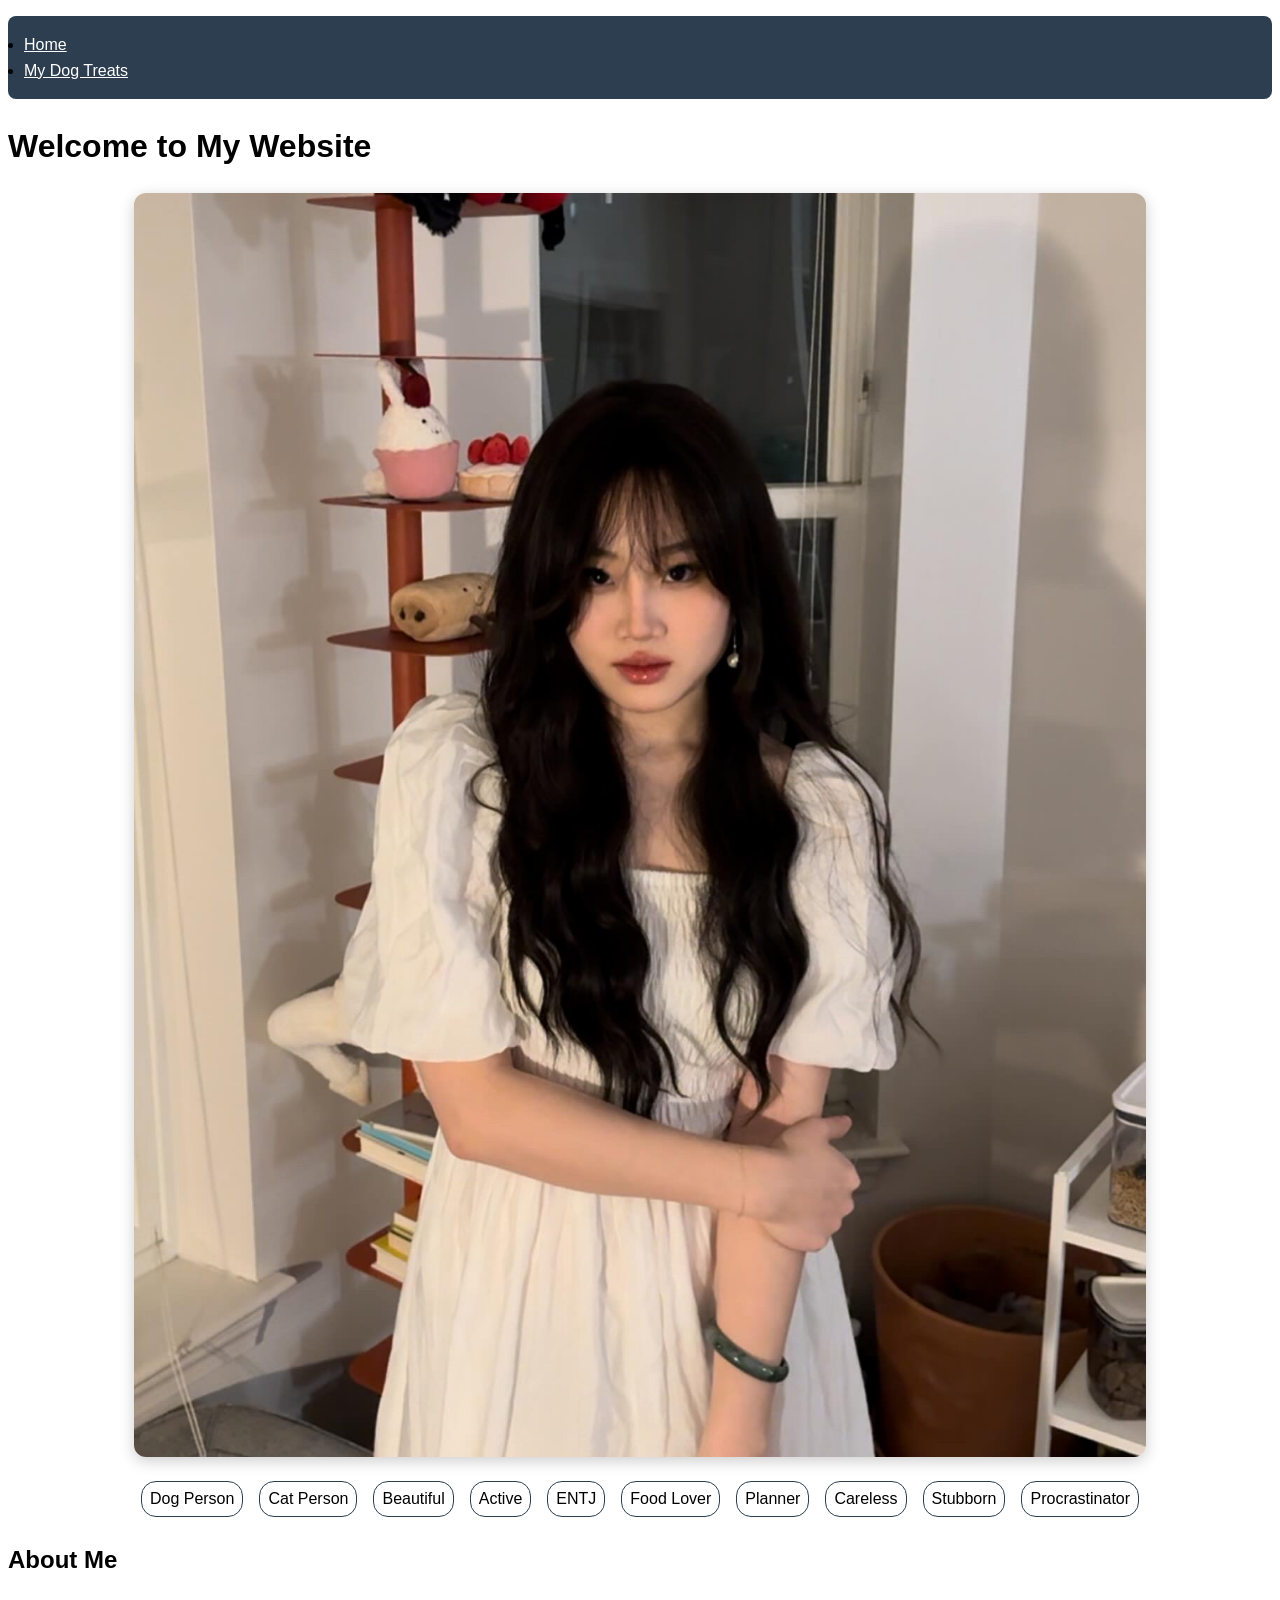
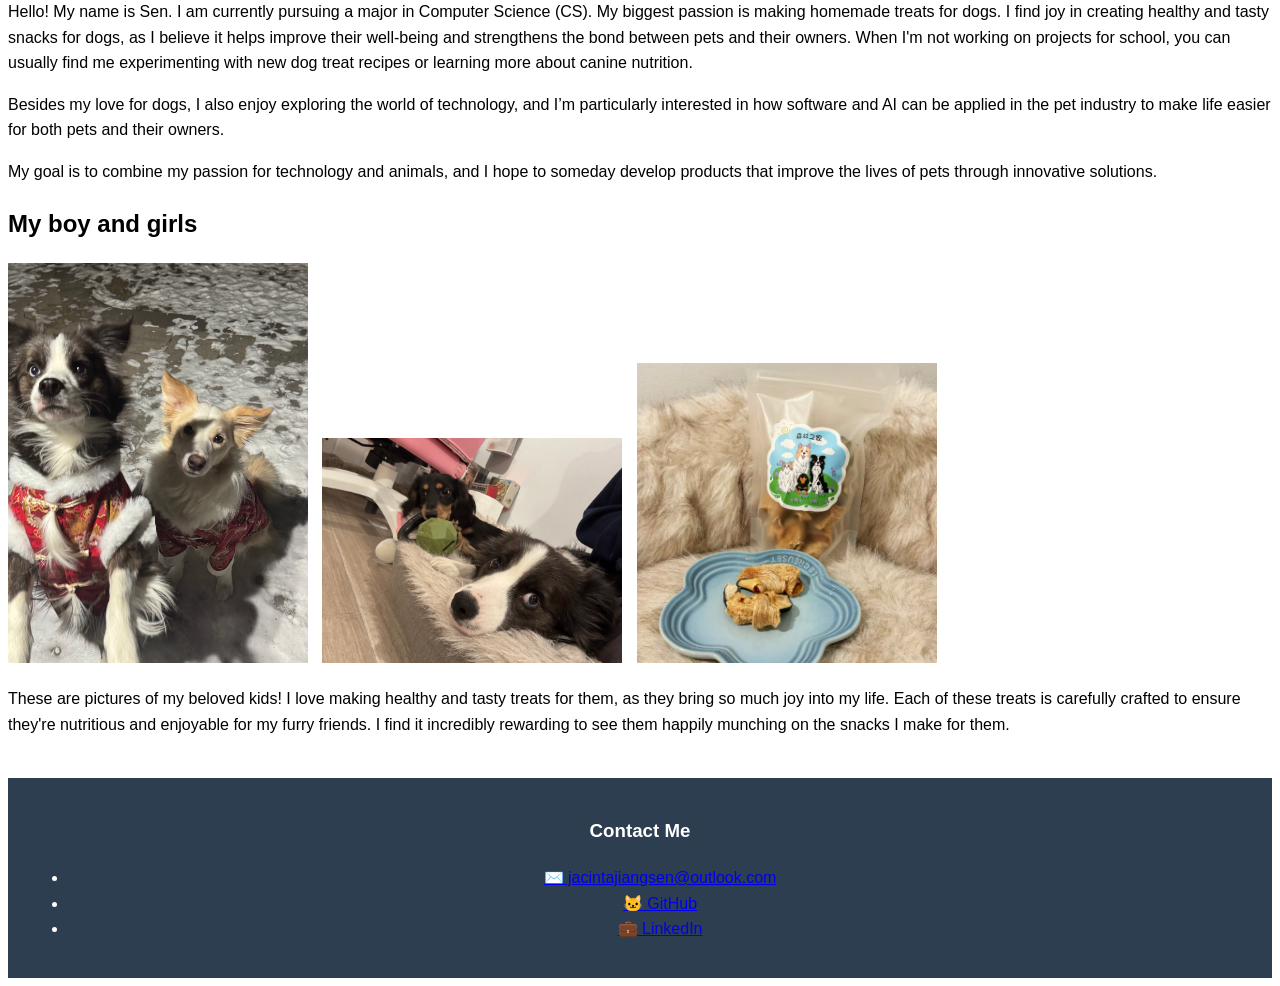
<file: index.html>
<!DOCTYPE html>
<html lang="en">
<head>
    <meta charset="UTF-8">
    <meta name="viewport" content="width=device-width, initial-scale=1.0">
    <title>Welcome to My Website</title>
    <link rel="stylesheet" href="styles.css">
    
    <link href="https://fonts.googleapis.com/css2?family=Roboto:wght@400;700&display=swap" rel="stylesheet">
</head>
<body>
  
    <header>
        <nav>
            <ul class="nav-list">
                <li><a href="index.html">Home</a></li>
                <li><a href="about.html">My Dog Treats</a></li>
            </ul>
        </nav>
        <h1>Welcome to My Website</h1>
    </header>

      
        <section id="image-keywords">
            <img src="pic/4.jpeg"  class="main-image">
            <div class="keywords">
                <span class="keyword">Dog Person</span>
                <span class="keyword">Cat Person</span>
                <span class="keyword">Beautiful</span>
                <span class="keyword">Active</span>
                <span class="keyword">ENTJ</span>
                <span class="keyword">Food Lover</span>
                <span class="keyword">Planner</span>
                <span class="keyword">Careless</span>
                <span class="keyword">Stubborn</span>
                <span class="keyword">Procrastinator</span>
            </div>
        </section>
             

    <!-- Main Content -->
    <section id="intro">
        <h2>About Me</h2>
        <p>
            Hello! My name is Sen. I am currently pursuing a major in Computer Science (CS). My biggest passion is making homemade treats for dogs. I find joy in creating healthy and tasty snacks for dogs, as I believe it helps improve their well-being and strengthens the bond between pets and their owners. When I'm not working on projects for school, you can usually find me experimenting with new dog treat recipes or learning more about canine nutrition.
        </p>
        <p>
            Besides my love for dogs, I also enjoy exploring the world of technology, and I’m particularly interested in how software and AI can be applied in the pet industry to make life easier for both pets and their owners.
        </p>
        <p>
            My goal is to combine my passion for technology and animals, and I hope to someday develop products that improve the lives of pets through innovative solutions.
        </p>
    </section>

    <!-- Images of my interest -->
    <section id="interest-images">
        <h2>My boy and girls</h2>
        <div>
            <img src="pic/1.jpeg" alt="Dog Treats 1" width="300" style="height: auto; margin-right: 10px;">
            <img src="pic/2.jpeg" alt="Dog Treats 2" width="300" style="height: auto; margin-right: 10px;">
            <img src="pic/3.jpeg" alt="Dog Treats 3" width="300" style="height: auto;">
        </div>
        <p>
            These are pictures of my beloved kids! I love making healthy and tasty treats for them, as they bring so much joy into my life. Each of these treats is carefully crafted to ensure they're nutritious and enjoyable for my furry friends. I find it incredibly rewarding to see them happily munching on the snacks I make for them.
        </p>
    </section>

    <!-- 修改后的页脚 -->
    <footer class="contact-footer">
        <h3>Contact Me</h3>
        <ul class="contact-links">
            <li><a href="mailto:jacintajiangsen@outlook.com">✉️ jacintajiangsen@outlook.com</a></li>
            <li><a href="https://github.com/yourusername">🐱 GitHub</a></li>
            <li><a href="https://linkedin.com/in/yourprofile">💼 LinkedIn</a></li>
        </ul>
    </footer>
</body>
</html>
</file>
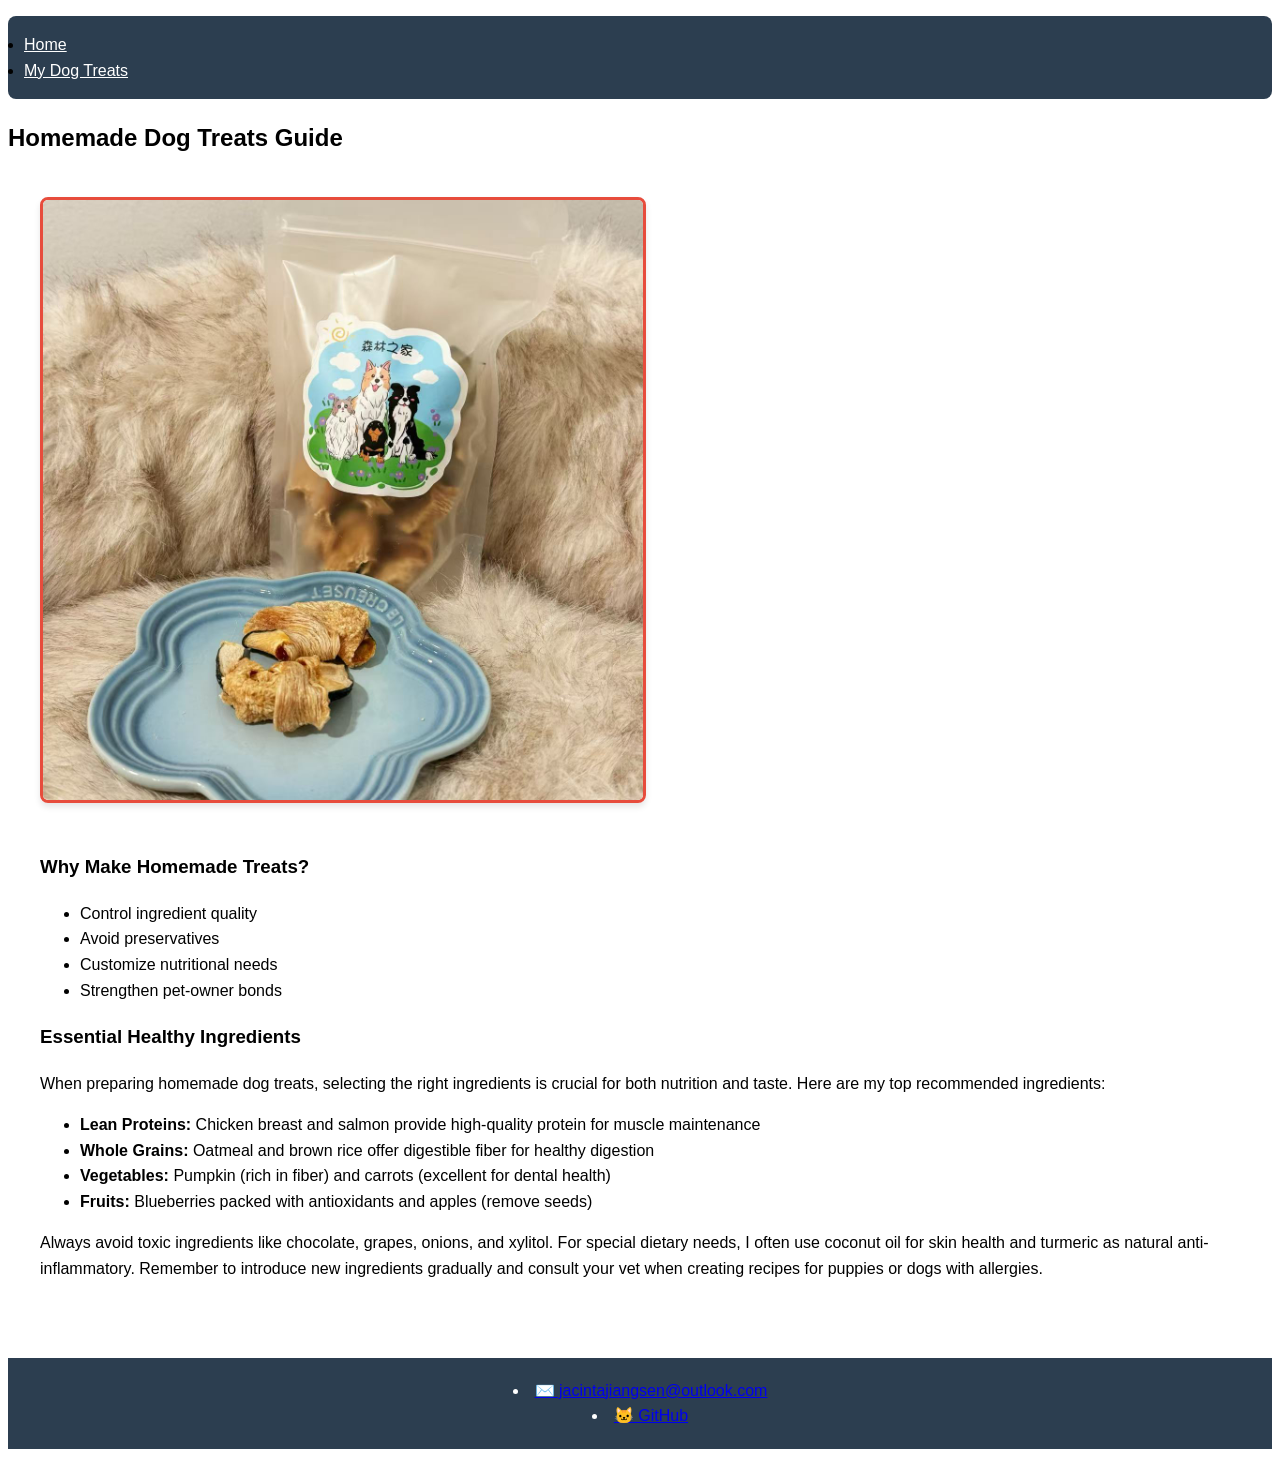
<file: about.html>
<!DOCTYPE html>
<html lang="en">
<head>
    <meta charset="UTF-8">
    <meta name="viewport" content="width=device-width, initial-scale=1.0">
    <title>My Dog Treats - Sen's Website</title>
    <link rel="stylesheet" href="styles.css">
    <link href="https://fonts.googleapis.com/css2?family=Roboto:wght@400;700&display=swap" rel="stylesheet">
</head>
<body>
    <header>
        <nav>
            <ul class="nav-list">
                <li><a href="index.html">Home</a></li>
                <li><a href="about.html">My Dog Treats</a></li>
            </ul>
        </nav>
        <h2>Homemade Dog Treats Guide</h2>
    </header>

    <main class="content-grid">
        <img src="pic/3.jpeg" alt="Dog Treat Recipe" class="hobby-img">
        
        <section class="hobby-details">
            <h3>Why Make Homemade Treats?</h3>
            <ul class="hobby-list">
                <li>Control ingredient quality</li>
                <li>Avoid preservatives</li>
                <li>Customize nutritional needs</li>
                <li>Strengthen pet-owner bonds</li>
            </ul>
            
            <h3>Essential Healthy Ingredients</h3>
            <p>When preparing homemade dog treats, selecting the right ingredients is crucial for both nutrition and taste. Here are my top recommended ingredients:</p>
            <ul class="hobby-list">
                <li><strong>Lean Proteins:</strong> Chicken breast and salmon provide high-quality protein for muscle maintenance</li>
                <li><strong>Whole Grains:</strong> Oatmeal and brown rice offer digestible fiber for healthy digestion</li>
                <li><strong>Vegetables:</strong> Pumpkin (rich in fiber) and carrots (excellent for dental health)</li>
                <li><strong>Fruits:</strong> Blueberries packed with antioxidants and apples (remove seeds)</li>
            </ul>
            <p>Always avoid toxic ingredients like chocolate, grapes, onions, and xylitol. For special dietary needs, I often use coconut oil for skin health and turmeric as natural anti-inflammatory. Remember to introduce new ingredients gradually and consult your vet when creating recipes for puppies or dogs with allergies.</p>
         
        </section>
    </main>

    <footer class="contact-footer">
        <li><a href="mailto:jacintajiangsen@outlook.com">✉️ jacintajiangsen@outlook.com</a></li>
        <li><a href="https://github.com/1234sen">🐱 GitHub</a></li>
    </footer>
</body>
</html>
</file>
<file: styles.css>
/* Custom Font */
body {
    font-family: 'Open Sans', sans-serif;
    line-height: 1.6;
}

/* Color Scheme */
/* 新增样式 */
:root {
    --primary-color: #2c3e50;
    --secondary-color: #3498db;
    --accent-color: #e74c3c;
}

.nav-list {
    background-color: var(--primary-color);
    padding: 1rem;
    border-radius: 8px;
}

.nav-list a {
    color: white;
    transition: color 0.3s;
}

.nav-list a:hover {
    color: var(--secondary-color);
}

.contact-footer {
    background: var(--primary-color);
    color: white;
    padding: 2rem;
    margin-top: 3rem;
}

.hobby-img {
    border: 3px solid var(--accent-color);
    border-radius: 10px;
}

/* Layout Adjustments */
.content-grid {
    display: grid;
    gap: 30px;
    max-width: 1200px;
    margin: 0 auto;
    padding: 20px;
}

.profile-img, .hobby-img {
    width: 100%;
    max-width: 600px;
    border-radius: 8px;
    box-shadow: 0 4px 6px rgba(0,0,0,0.1);
}

/* Contact Footer */
.contact-footer {
    margin-top: 40px;
    padding: 20px;
    background-color: var(--primary-color);
    color: white;
    text-align: center;
}

.keyword {
    border: 1px solid var(--primary-color);
    padding: 4px 8px;
    border-radius: 15px;
    margin: 4px;
    transition: all 0.3s ease;
}

/* 添加悬停效果增强交互性 */
.keyword:hover {
    border-color: var(--accent-color);
    transform: translateY(-2px);
}

/* 调整关键词容器布局 */
.keywords {
    display: flex;
    flex-wrap: wrap;
    justify-content: center;
    gap: 8px;
}

.main-image {
    max-width: 80%;
    height: auto;
    display: block;
    margin: 20px auto;
    border-radius: 12px;
    box-shadow: 0 4px 15px rgba(0,0,0,0.2);
    transition: transform 0.3s ease;
}

/* 添加响应式调整 */
@media (max-width: 768px) {
    .main-image {
        max-width: 95%;
        margin: 15px auto;
    }
}
</file>
